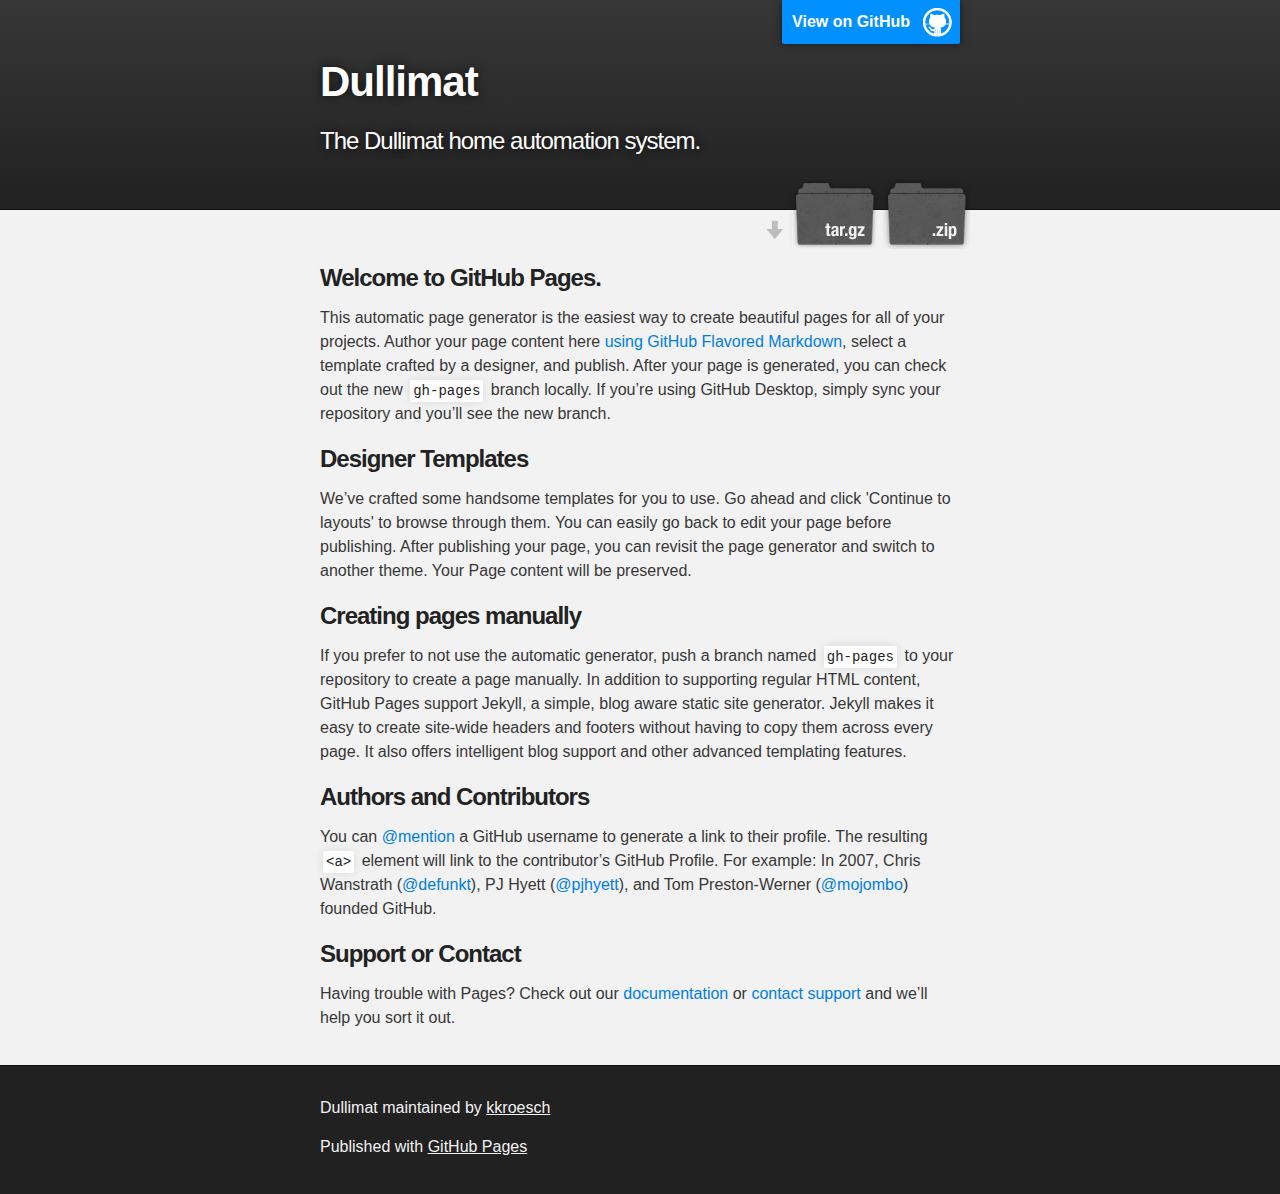
<file: index.html>
<!DOCTYPE html>
<html>

  <head>
    <meta charset='utf-8'>
    <meta http-equiv="X-UA-Compatible" content="chrome=1">
    <meta name="description" content="Dullimat : The Dullimat home automation system.">

    <link rel="stylesheet" type="text/css" media="screen" href="stylesheets/stylesheet.css">

    <title>Dullimat</title>
  </head>

  <body>

    <!-- HEADER -->
    <div id="header_wrap" class="outer">
        <header class="inner">
          <a id="forkme_banner" href="https://github.com/kkroesch/dullimat">View on GitHub</a>

          <h1 id="project_title">Dullimat</h1>
          <h2 id="project_tagline">The Dullimat home automation system.</h2>

            <section id="downloads">
              <a class="zip_download_link" href="https://github.com/kkroesch/dullimat/zipball/master">Download this project as a .zip file</a>
              <a class="tar_download_link" href="https://github.com/kkroesch/dullimat/tarball/master">Download this project as a tar.gz file</a>
            </section>
        </header>
    </div>

    <!-- MAIN CONTENT -->
    <div id="main_content_wrap" class="outer">
      <section id="main_content" class="inner">
        <h3>
<a id="welcome-to-github-pages" class="anchor" href="#welcome-to-github-pages" aria-hidden="true"><span aria-hidden="true" class="octicon octicon-link"></span></a>Welcome to GitHub Pages.</h3>

<p>This automatic page generator is the easiest way to create beautiful pages for all of your projects. Author your page content here <a href="https://guides.github.com/features/mastering-markdown/">using GitHub Flavored Markdown</a>, select a template crafted by a designer, and publish. After your page is generated, you can check out the new <code>gh-pages</code> branch locally. If you’re using GitHub Desktop, simply sync your repository and you’ll see the new branch.</p>

<h3>
<a id="designer-templates" class="anchor" href="#designer-templates" aria-hidden="true"><span aria-hidden="true" class="octicon octicon-link"></span></a>Designer Templates</h3>

<p>We’ve crafted some handsome templates for you to use. Go ahead and click 'Continue to layouts' to browse through them. You can easily go back to edit your page before publishing. After publishing your page, you can revisit the page generator and switch to another theme. Your Page content will be preserved.</p>

<h3>
<a id="creating-pages-manually" class="anchor" href="#creating-pages-manually" aria-hidden="true"><span aria-hidden="true" class="octicon octicon-link"></span></a>Creating pages manually</h3>

<p>If you prefer to not use the automatic generator, push a branch named <code>gh-pages</code> to your repository to create a page manually. In addition to supporting regular HTML content, GitHub Pages support Jekyll, a simple, blog aware static site generator. Jekyll makes it easy to create site-wide headers and footers without having to copy them across every page. It also offers intelligent blog support and other advanced templating features.</p>

<h3>
<a id="authors-and-contributors" class="anchor" href="#authors-and-contributors" aria-hidden="true"><span aria-hidden="true" class="octicon octicon-link"></span></a>Authors and Contributors</h3>

<p>You can <a href="https://help.github.com/articles/basic-writing-and-formatting-syntax/#mentioning-users-and-teams" class="user-mention">@mention</a> a GitHub username to generate a link to their profile. The resulting <code>&lt;a&gt;</code> element will link to the contributor’s GitHub Profile. For example: In 2007, Chris Wanstrath (<a href="https://github.com/defunkt" class="user-mention">@defunkt</a>), PJ Hyett (<a href="https://github.com/pjhyett" class="user-mention">@pjhyett</a>), and Tom Preston-Werner (<a href="https://github.com/mojombo" class="user-mention">@mojombo</a>) founded GitHub.</p>

<h3>
<a id="support-or-contact" class="anchor" href="#support-or-contact" aria-hidden="true"><span aria-hidden="true" class="octicon octicon-link"></span></a>Support or Contact</h3>

<p>Having trouble with Pages? Check out our <a href="https://help.github.com/pages">documentation</a> or <a href="https://github.com/contact">contact support</a> and we’ll help you sort it out.</p>
      </section>
    </div>

    <!-- FOOTER  -->
    <div id="footer_wrap" class="outer">
      <footer class="inner">
        <p class="copyright">Dullimat maintained by <a href="https://github.com/kkroesch">kkroesch</a></p>
        <p>Published with <a href="https://pages.github.com">GitHub Pages</a></p>
      </footer>
    </div>

    

  </body>
</html>
</file>
<file: stylesheets/stylesheet.css>
/*******************************************************************************
Slate Theme for GitHub Pages
by Jason Costello, @jsncostello
*******************************************************************************/

@import url(github-light.css);

/*******************************************************************************
MeyerWeb Reset
*******************************************************************************/

html, body, div, span, applet, object, iframe,
h1, h2, h3, h4, h5, h6, p, blockquote, pre,
a, abbr, acronym, address, big, cite, code,
del, dfn, em, img, ins, kbd, q, s, samp,
small, strike, strong, sub, sup, tt, var,
b, u, i, center,
dl, dt, dd, ol, ul, li,
fieldset, form, label, legend,
table, caption, tbody, tfoot, thead, tr, th, td,
article, aside, canvas, details, embed,
figure, figcaption, footer, header, hgroup,
menu, nav, output, ruby, section, summary,
time, mark, audio, video {
  margin: 0;
  padding: 0;
  border: 0;
  font: inherit;
  vertical-align: baseline;
}

/* HTML5 display-role reset for older browsers */
article, aside, details, figcaption, figure,
footer, header, hgroup, menu, nav, section {
  display: block;
}

ol, ul {
  list-style: none;
}

table {
  border-collapse: collapse;
  border-spacing: 0;
}

/*******************************************************************************
Theme Styles
*******************************************************************************/

body {
  box-sizing: border-box;
  color:#373737;
  background: #212121;
  font-size: 16px;
  font-family: 'Myriad Pro', Calibri, Helvetica, Arial, sans-serif;
  line-height: 1.5;
  -webkit-font-smoothing: antialiased;
}

h1, h2, h3, h4, h5, h6 {
  margin: 10px 0;
  font-weight: 700;
  color:#222222;
  font-family: 'Lucida Grande', 'Calibri', Helvetica, Arial, sans-serif;
  letter-spacing: -1px;
}

h1 {
  font-size: 36px;
  font-weight: 700;
}

h2 {
  padding-bottom: 10px;
  font-size: 32px;
  background: url('../images/bg_hr.png') repeat-x bottom;
}

h3 {
  font-size: 24px;
}

h4 {
  font-size: 21px;
}

h5 {
  font-size: 18px;
}

h6 {
  font-size: 16px;
}

p {
  margin: 10px 0 15px 0;
}

footer p {
  color: #f2f2f2;
}

a {
  text-decoration: none;
  color: #007edf;
  text-shadow: none;

  transition: color 0.5s ease;
  transition: text-shadow 0.5s ease;
  -webkit-transition: color 0.5s ease;
  -webkit-transition: text-shadow 0.5s ease;
  -moz-transition: color 0.5s ease;
  -moz-transition: text-shadow 0.5s ease;
  -o-transition: color 0.5s ease;
  -o-transition: text-shadow 0.5s ease;
  -ms-transition: color 0.5s ease;
  -ms-transition: text-shadow 0.5s ease;
}

a:hover, a:focus {text-decoration: underline;}

footer a {
  color: #F2F2F2;
  text-decoration: underline;
}

em {
  font-style: italic;
}

strong {
  font-weight: bold;
}

img {
  position: relative;
  margin: 0 auto;
  max-width: 739px;
  padding: 5px;
  margin: 10px 0 10px 0;
  border: 1px solid #ebebeb;

  box-shadow: 0 0 5px #ebebeb;
  -webkit-box-shadow: 0 0 5px #ebebeb;
  -moz-box-shadow: 0 0 5px #ebebeb;
  -o-box-shadow: 0 0 5px #ebebeb;
  -ms-box-shadow: 0 0 5px #ebebeb;
}

p img {
  display: inline;
  margin: 0;
  padding: 0;
  vertical-align: middle;
  text-align: center;
  border: none;
}

pre, code {
  width: 100%;
  color: #222;
  background-color: #fff;

  font-family: Monaco, "Bitstream Vera Sans Mono", "Lucida Console", Terminal, monospace;
  font-size: 14px;

  border-radius: 2px;
  -moz-border-radius: 2px;
  -webkit-border-radius: 2px;
}

pre {
  width: 100%;
  padding: 10px;
  box-shadow: 0 0 10px rgba(0,0,0,.1);
  overflow: auto;
}

code {
  padding: 3px;
  margin: 0 3px;
  box-shadow: 0 0 10px rgba(0,0,0,.1);
}

pre code {
  display: block;
  box-shadow: none;
}

blockquote {
  color: #666;
  margin-bottom: 20px;
  padding: 0 0 0 20px;
  border-left: 3px solid #bbb;
}


ul, ol, dl {
  margin-bottom: 15px
}

ul {
  list-style-position: inside;
  list-style: disc;
  padding-left: 20px;
}

ol {
  list-style-position: inside;
  list-style: decimal;
  padding-left: 20px;
}

dl dt {
  font-weight: bold;
}

dl dd {
  padding-left: 20px;
  font-style: italic;
}

dl p {
  padding-left: 20px;
  font-style: italic;
}

hr {
  height: 1px;
  margin-bottom: 5px;
  border: none;
  background: url('../images/bg_hr.png') repeat-x center;
}

table {
  border: 1px solid #373737;
  margin-bottom: 20px;
  text-align: left;
 }

th {
  font-family: 'Lucida Grande', 'Helvetica Neue', Helvetica, Arial, sans-serif;
  padding: 10px;
  background: #373737;
  color: #fff;
 }

td {
  padding: 10px;
  border: 1px solid #373737;
 }

form {
  background: #f2f2f2;
  padding: 20px;
}

/*******************************************************************************
Full-Width Styles
*******************************************************************************/

.outer {
  width: 100%;
}

.inner {
  position: relative;
  max-width: 640px;
  padding: 20px 10px;
  margin: 0 auto;
}

#forkme_banner {
  display: block;
  position: absolute;
  top:0;
  right: 10px;
  z-index: 10;
  padding: 10px 50px 10px 10px;
  color: #fff;
  background: url('../images/blacktocat.png') #0090ff no-repeat 95% 50%;
  font-weight: 700;
  box-shadow: 0 0 10px rgba(0,0,0,.5);
  border-bottom-left-radius: 2px;
  border-bottom-right-radius: 2px;
}

#header_wrap {
  background: #212121;
  background: -moz-linear-gradient(top, #373737, #212121);
  background: -webkit-linear-gradient(top, #373737, #212121);
  background: -ms-linear-gradient(top, #373737, #212121);
  background: -o-linear-gradient(top, #373737, #212121);
  background: linear-gradient(top, #373737, #212121);
}

#header_wrap .inner {
  padding: 50px 10px 30px 10px;
}

#project_title {
  margin: 0;
  color: #fff;
  font-size: 42px;
  font-weight: 700;
  text-shadow: #111 0px 0px 10px;
}

#project_tagline {
  color: #fff;
  font-size: 24px;
  font-weight: 300;
  background: none;
  text-shadow: #111 0px 0px 10px;
}

#downloads {
  position: absolute;
  width: 210px;
  z-index: 10;
  bottom: -40px;
  right: 0;
  height: 70px;
  background: url('../images/icon_download.png') no-repeat 0% 90%;
}

.zip_download_link {
  display: block;
  float: right;
  width: 90px;
  height:70px;
  text-indent: -5000px;
  overflow: hidden;
  background: url(../images/sprite_download.png) no-repeat bottom left;
}

.tar_download_link {
  display: block;
  float: right;
  width: 90px;
  height:70px;
  text-indent: -5000px;
  overflow: hidden;
  background: url(../images/sprite_download.png) no-repeat bottom right;
  margin-left: 10px;
}

.zip_download_link:hover {
  background: url(../images/sprite_download.png) no-repeat top left;
}

.tar_download_link:hover {
  background: url(../images/sprite_download.png) no-repeat top right;
}

#main_content_wrap {
  background: #f2f2f2;
  border-top: 1px solid #111;
  border-bottom: 1px solid #111;
}

#main_content {
  padding-top: 40px;
}

#footer_wrap {
  background: #212121;
}



/*******************************************************************************
Small Device Styles
*******************************************************************************/

@media screen and (max-width: 480px) {
  body {
    font-size:14px;
  }

  #downloads {
    display: none;
  }

  .inner {
    min-width: 320px;
    max-width: 480px;
  }

  #project_title {
  font-size: 32px;
  }

  h1 {
    font-size: 28px;
  }

  h2 {
    font-size: 24px;
  }

  h3 {
    font-size: 21px;
  }

  h4 {
    font-size: 18px;
  }

  h5 {
    font-size: 14px;
  }

  h6 {
    font-size: 12px;
  }

  code, pre {
    min-width: 320px;
    max-width: 480px;
    font-size: 11px;
  }

}
</file>
